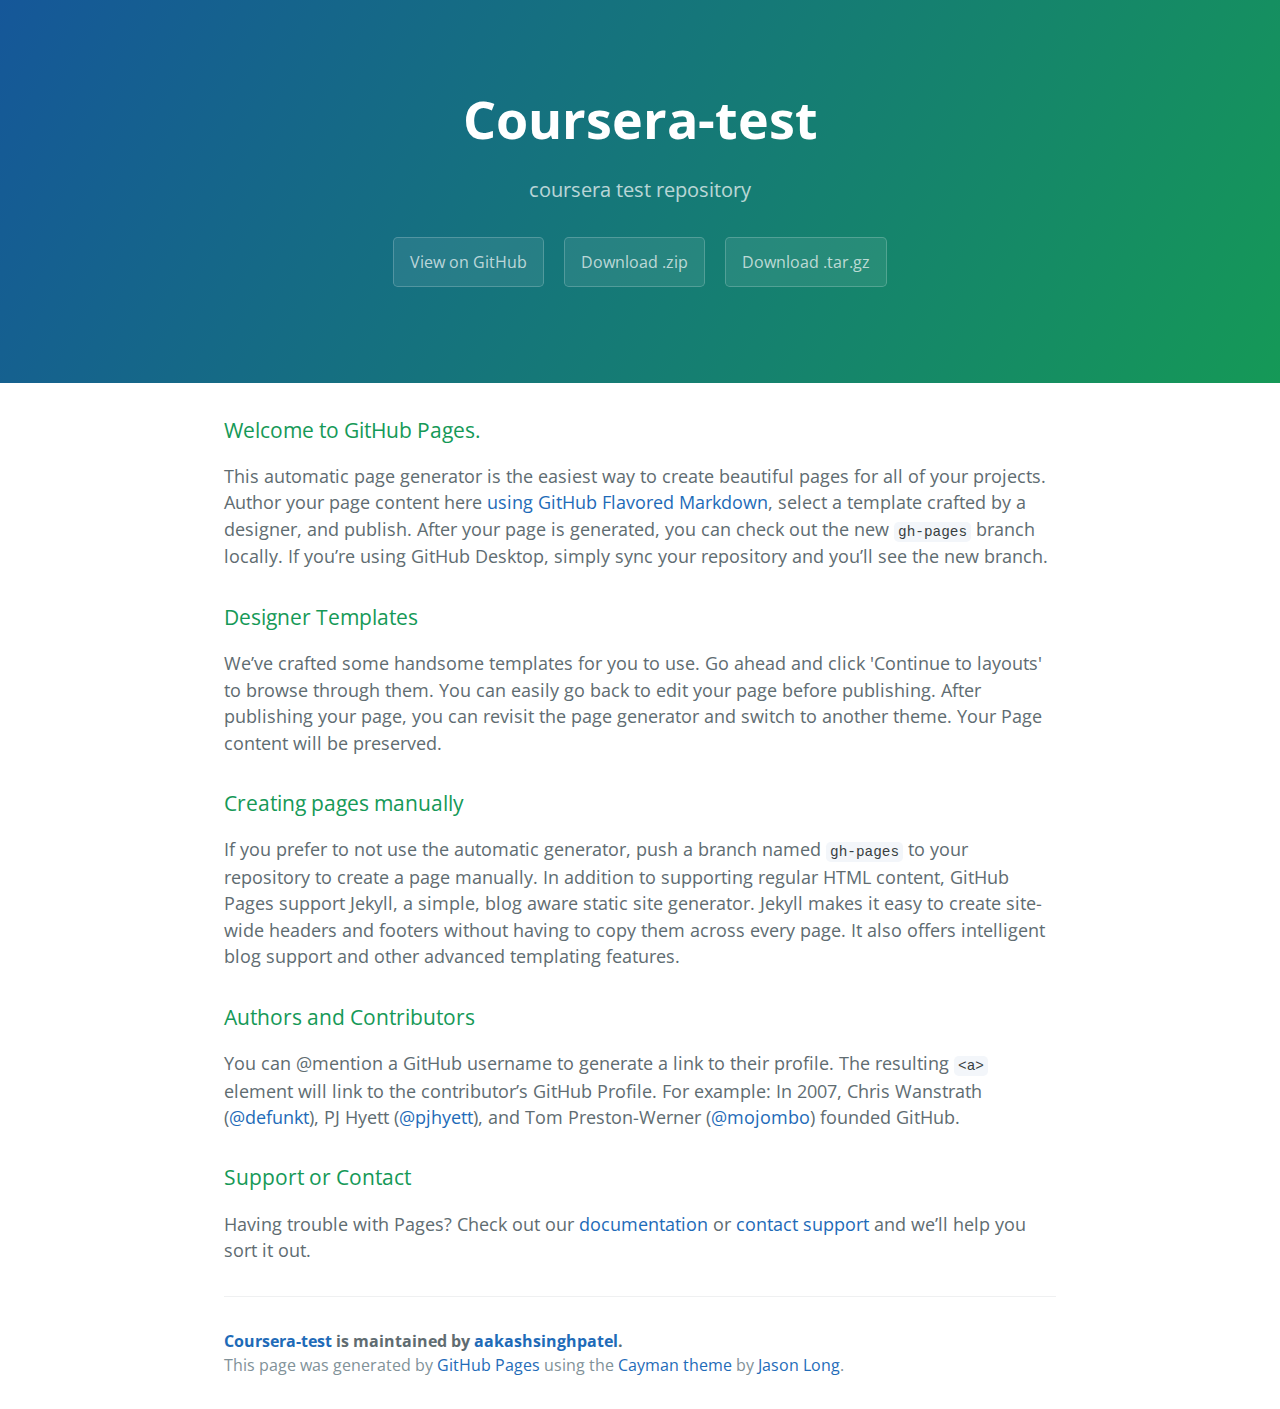
<file: index.html>
<!DOCTYPE html>
<html lang="en-us">
  <head>
    <meta charset="UTF-8">
    <title>Coursera-test by aakashsinghpatel</title>
    <meta name="viewport" content="width=device-width, initial-scale=1">
    <link rel="stylesheet" type="text/css" href="stylesheets/normalize.css" media="screen">
    <link href='https://fonts.googleapis.com/css?family=Open+Sans:400,700' rel='stylesheet' type='text/css'>
    <link rel="stylesheet" type="text/css" href="stylesheets/stylesheet.css" media="screen">
    <link rel="stylesheet" type="text/css" href="stylesheets/github-light.css" media="screen">
  </head>
  <body>
    <section class="page-header">
      <h1 class="project-name">Coursera-test</h1>
      <h2 class="project-tagline">coursera test repository</h2>
      <a href="https://github.com/aakashsinghpatel/coursera-test" class="btn">View on GitHub</a>
      <a href="https://github.com/aakashsinghpatel/coursera-test/zipball/master" class="btn">Download .zip</a>
      <a href="https://github.com/aakashsinghpatel/coursera-test/tarball/master" class="btn">Download .tar.gz</a>
    </section>

    <section class="main-content">
      <h3>
<a id="welcome-to-github-pages" class="anchor" href="#welcome-to-github-pages" aria-hidden="true"><span aria-hidden="true" class="octicon octicon-link"></span></a>Welcome to GitHub Pages.</h3>

<p>This automatic page generator is the easiest way to create beautiful pages for all of your projects. Author your page content here <a href="https://guides.github.com/features/mastering-markdown/">using GitHub Flavored Markdown</a>, select a template crafted by a designer, and publish. After your page is generated, you can check out the new <code>gh-pages</code> branch locally. If you’re using GitHub Desktop, simply sync your repository and you’ll see the new branch.</p>

<h3>
<a id="designer-templates" class="anchor" href="#designer-templates" aria-hidden="true"><span aria-hidden="true" class="octicon octicon-link"></span></a>Designer Templates</h3>

<p>We’ve crafted some handsome templates for you to use. Go ahead and click 'Continue to layouts' to browse through them. You can easily go back to edit your page before publishing. After publishing your page, you can revisit the page generator and switch to another theme. Your Page content will be preserved.</p>

<h3>
<a id="creating-pages-manually" class="anchor" href="#creating-pages-manually" aria-hidden="true"><span aria-hidden="true" class="octicon octicon-link"></span></a>Creating pages manually</h3>

<p>If you prefer to not use the automatic generator, push a branch named <code>gh-pages</code> to your repository to create a page manually. In addition to supporting regular HTML content, GitHub Pages support Jekyll, a simple, blog aware static site generator. Jekyll makes it easy to create site-wide headers and footers without having to copy them across every page. It also offers intelligent blog support and other advanced templating features.</p>

<h3>
<a id="authors-and-contributors" class="anchor" href="#authors-and-contributors" aria-hidden="true"><span aria-hidden="true" class="octicon octicon-link"></span></a>Authors and Contributors</h3>

<p>You can @mention a GitHub username to generate a link to their profile. The resulting <code>&lt;a&gt;</code> element will link to the contributor’s GitHub Profile. For example: In 2007, Chris Wanstrath (<a href="https://github.com/defunkt" class="user-mention">@defunkt</a>), PJ Hyett (<a href="https://github.com/pjhyett" class="user-mention">@pjhyett</a>), and Tom Preston-Werner (<a href="https://github.com/mojombo" class="user-mention">@mojombo</a>) founded GitHub.</p>

<h3>
<a id="support-or-contact" class="anchor" href="#support-or-contact" aria-hidden="true"><span aria-hidden="true" class="octicon octicon-link"></span></a>Support or Contact</h3>

<p>Having trouble with Pages? Check out our <a href="https://help.github.com/pages">documentation</a> or <a href="https://github.com/contact">contact support</a> and we’ll help you sort it out.</p>

      <footer class="site-footer">
        <span class="site-footer-owner"><a href="https://github.com/aakashsinghpatel/coursera-test">Coursera-test</a> is maintained by <a href="https://github.com/aakashsinghpatel">aakashsinghpatel</a>.</span>

        <span class="site-footer-credits">This page was generated by <a href="https://pages.github.com">GitHub Pages</a> using the <a href="https://github.com/jasonlong/cayman-theme">Cayman theme</a> by <a href="https://twitter.com/jasonlong">Jason Long</a>.</span>
      </footer>

    </section>

  
  </body>
</html>
</file>
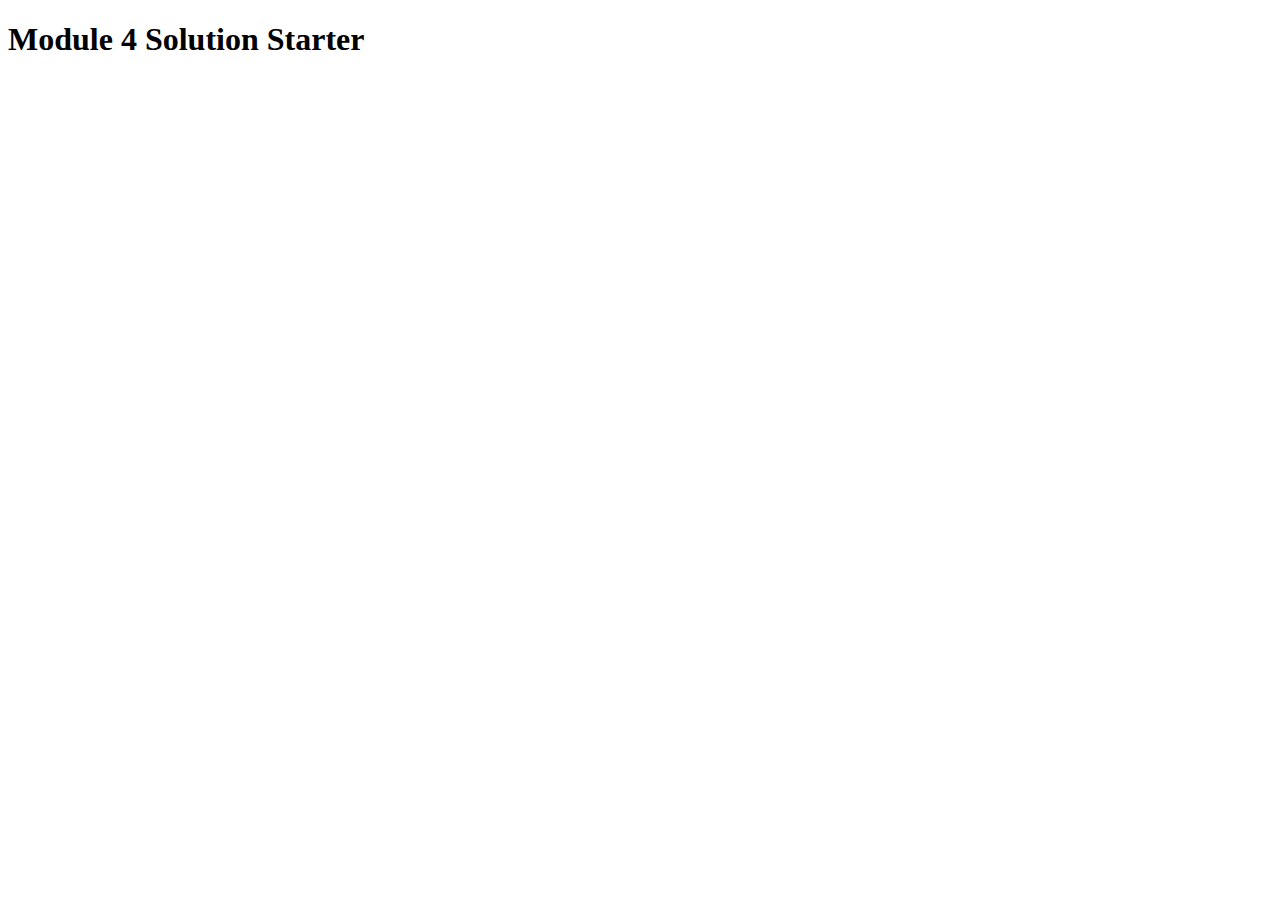
<file: module4-assignment-update/index.html>
<!DOCTYPE html>
<html>
<head>
  <meta charset="utf-8">
  <title>Module 4 Solution Starter</title>
  <script src="SpeakHello.js"></script>
  <script src="SpeakGoodBye.js"></script>
  <script src="script.js"></script>
</head>
<body>
  <h1>Module 4 Solution Starter</h1>
</body>
</html>
</file>
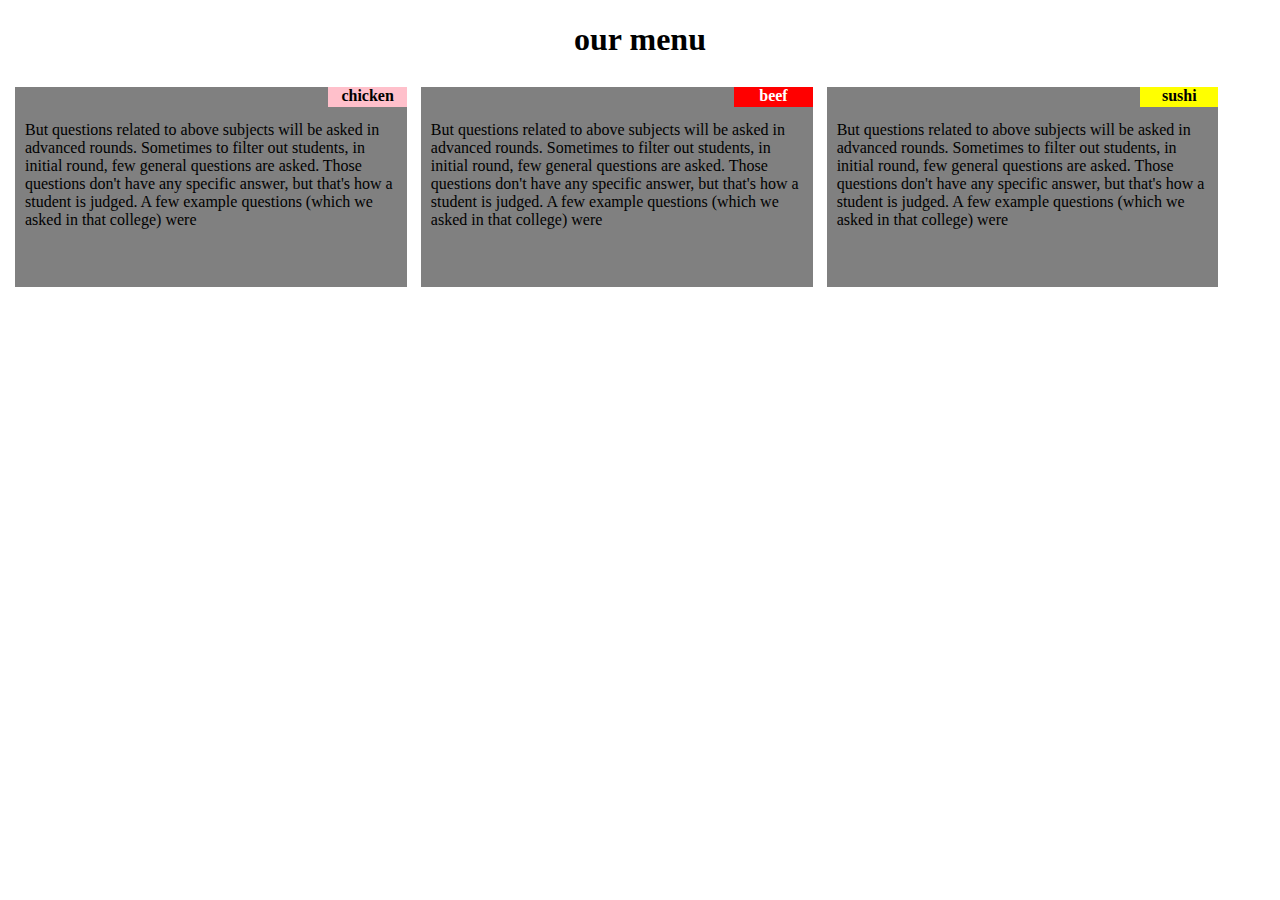
<file: module2-assignment/assign.html>
<!DOCTYPE html>
<html>
<head>
	<title> assign </title>
	<meta charset="utf-8">
	<link rel="stylesheet" type="text/css" href="module2-assign.css">
</head>
<body>
<h1> our menu</h1>
<div id ="row">
<section class="col-sm-4 col-md-6 col-lg-12">
	<div id ="pink">
		chicken
	</div>
	<br>
	<p>
	But questions related to above subjects will be asked in advanced rounds. Sometimes to filter out students, in initial round, few general questions are asked. Those questions don't have any specific answer, but that's how a student is judged. A few example questions (which we asked in that college) were
</p>
</section>
<section class="col-sm-4 col-md-6 col-lg-12">
	<div id ="red">
	beef	
	</div>
	<br><p>
	But questions related to above subjects will be asked in advanced rounds. Sometimes to filter out students, in initial round, few general questions are asked. Those questions don't have any specific answer, but that's how a student is judged. A few example questions (which we asked in that college) were
</p></section>
<section class="col-sm-4 col-md-6 full col-lg-12">
	<div id ="yellow">
		sushi
	</div>
	<br>
<p>But questions related to above subjects will be asked in advanced rounds. Sometimes to filter out students, in initial round, few general questions are asked. Those questions don't have any specific answer, but that's how a student is judged. A few example questions (which we asked in that college) were
</p></section>
</div>
</body>
</html>
</file>
<file: stylesheets/stylesheet.css>
* {
  box-sizing: border-box; }

body {
  padding: 0;
  margin: 0;
  font-family: "Open Sans", "Helvetica Neue", Helvetica, Arial, sans-serif;
  font-size: 16px;
  line-height: 1.5;
  color: #606c71; }

a {
  color: #1e6bb8;
  text-decoration: none; }
  a:hover {
    text-decoration: underline; }

.btn {
  display: inline-block;
  margin-bottom: 1rem;
  color: rgba(255, 255, 255, 0.7);
  background-color: rgba(255, 255, 255, 0.08);
  border-color: rgba(255, 255, 255, 0.2);
  border-style: solid;
  border-width: 1px;
  border-radius: 0.3rem;
  transition: color 0.2s, background-color 0.2s, border-color 0.2s; }
  .btn + .btn {
    margin-left: 1rem; }

.btn:hover {
  color: rgba(255, 255, 255, 0.8);
  text-decoration: none;
  background-color: rgba(255, 255, 255, 0.2);
  border-color: rgba(255, 255, 255, 0.3); }

@media screen and (min-width: 64em) {
  .btn {
    padding: 0.75rem 1rem; } }

@media screen and (min-width: 42em) and (max-width: 64em) {
  .btn {
    padding: 0.6rem 0.9rem;
    font-size: 0.9rem; } }

@media screen and (max-width: 42em) {
  .btn {
    display: block;
    width: 100%;
    padding: 0.75rem;
    font-size: 0.9rem; }
    .btn + .btn {
      margin-top: 1rem;
      margin-left: 0; } }

.page-header {
  color: #fff;
  text-align: center;
  background-color: #159957;
  background-image: linear-gradient(120deg, #155799, #159957); }

@media screen and (min-width: 64em) {
  .page-header {
    padding: 5rem 6rem; } }

@media screen and (min-width: 42em) and (max-width: 64em) {
  .page-header {
    padding: 3rem 4rem; } }

@media screen and (max-width: 42em) {
  .page-header {
    padding: 2rem 1rem; } }

.project-name {
  margin-top: 0;
  margin-bottom: 0.1rem; }

@media screen and (min-width: 64em) {
  .project-name {
    font-size: 3.25rem; } }

@media screen and (min-width: 42em) and (max-width: 64em) {
  .project-name {
    font-size: 2.25rem; } }

@media screen and (max-width: 42em) {
  .project-name {
    font-size: 1.75rem; } }

.project-tagline {
  margin-bottom: 2rem;
  font-weight: normal;
  opacity: 0.7; }

@media screen and (min-width: 64em) {
  .project-tagline {
    font-size: 1.25rem; } }

@media screen and (min-width: 42em) and (max-width: 64em) {
  .project-tagline {
    font-size: 1.15rem; } }

@media screen and (max-width: 42em) {
  .project-tagline {
    font-size: 1rem; } }

.main-content :first-child {
  margin-top: 0; }
.main-content img {
  max-width: 100%; }
.main-content h1, .main-content h2, .main-content h3, .main-content h4, .main-content h5, .main-content h6 {
  margin-top: 2rem;
  margin-bottom: 1rem;
  font-weight: normal;
  color: #159957; }
.main-content p {
  margin-bottom: 1em; }
.main-content code {
  padding: 2px 4px;
  font-family: Consolas, "Liberation Mono", Menlo, Courier, monospace;
  font-size: 0.9rem;
  color: #383e41;
  background-color: #f3f6fa;
  border-radius: 0.3rem; }
.main-content pre {
  padding: 0.8rem;
  margin-top: 0;
  margin-bottom: 1rem;
  font: 1rem Consolas, "Liberation Mono", Menlo, Courier, monospace;
  color: #567482;
  word-wrap: normal;
  background-color: #f3f6fa;
  border: solid 1px #dce6f0;
  border-radius: 0.3rem; }
  .main-content pre > code {
    padding: 0;
    margin: 0;
    font-size: 0.9rem;
    color: #567482;
    word-break: normal;
    white-space: pre;
    background: transparent;
    border: 0; }
.main-content .highlight {
  margin-bottom: 1rem; }
  .main-content .highlight pre {
    margin-bottom: 0;
    word-break: normal; }
.main-content .highlight pre, .main-content pre {
  padding: 0.8rem;
  overflow: auto;
  font-size: 0.9rem;
  line-height: 1.45;
  border-radius: 0.3rem; }
.main-content pre code, .main-content pre tt {
  display: inline;
  max-width: initial;
  padding: 0;
  margin: 0;
  overflow: initial;
  line-height: inherit;
  word-wrap: normal;
  background-color: transparent;
  border: 0; }
  .main-content pre code:before, .main-content pre code:after, .main-content pre tt:before, .main-content pre tt:after {
    content: normal; }
.main-content ul, .main-content ol {
  margin-top: 0; }
.main-content blockquote {
  padding: 0 1rem;
  margin-left: 0;
  color: #819198;
  border-left: 0.3rem solid #dce6f0; }
  .main-content blockquote > :first-child {
    margin-top: 0; }
  .main-content blockquote > :last-child {
    margin-bottom: 0; }
.main-content table {
  display: block;
  width: 100%;
  overflow: auto;
  word-break: normal;
  word-break: keep-all; }
  .main-content table th {
    font-weight: bold; }
  .main-content table th, .main-content table td {
    padding: 0.5rem 1rem;
    border: 1px solid #e9ebec; }
.main-content dl {
  padding: 0; }
  .main-content dl dt {
    padding: 0;
    margin-top: 1rem;
    font-size: 1rem;
    font-weight: bold; }
  .main-content dl dd {
    padding: 0;
    margin-bottom: 1rem; }
.main-content hr {
  height: 2px;
  padding: 0;
  margin: 1rem 0;
  background-color: #eff0f1;
  border: 0; }

@media screen and (min-width: 64em) {
  .main-content {
    max-width: 64rem;
    padding: 2rem 6rem;
    margin: 0 auto;
    font-size: 1.1rem; } }

@media screen and (min-width: 42em) and (max-width: 64em) {
  .main-content {
    padding: 2rem 4rem;
    font-size: 1.1rem; } }

@media screen and (max-width: 42em) {
  .main-content {
    padding: 2rem 1rem;
    font-size: 1rem; } }

.site-footer {
  padding-top: 2rem;
  margin-top: 2rem;
  border-top: solid 1px #eff0f1; }

.site-footer-owner {
  display: block;
  font-weight: bold; }

.site-footer-credits {
  color: #819198; }

@media screen and (min-width: 64em) {
  .site-footer {
    font-size: 1rem; } }

@media screen and (min-width: 42em) and (max-width: 64em) {
  .site-footer {
    font-size: 1rem; } }

@media screen and (max-width: 42em) {
  .site-footer {
    font-size: 0.9rem; } }
</file>
<file: stylesheets/github-light.css>
/*
The MIT License (MIT)

Copyright (c) 2016 GitHub, Inc.

Permission is hereby granted, free of charge, to any person obtaining a copy
of this software and associated documentation files (the "Software"), to deal
in the Software without restriction, including without limitation the rights
to use, copy, modify, merge, publish, distribute, sublicense, and/or sell
copies of the Software, and to permit persons to whom the Software is
furnished to do so, subject to the following conditions:

The above copyright notice and this permission notice shall be included in all
copies or substantial portions of the Software.

THE SOFTWARE IS PROVIDED "AS IS", WITHOUT WARRANTY OF ANY KIND, EXPRESS OR
IMPLIED, INCLUDING BUT NOT LIMITED TO THE WARRANTIES OF MERCHANTABILITY,
FITNESS FOR A PARTICULAR PURPOSE AND NONINFRINGEMENT. IN NO EVENT SHALL THE
AUTHORS OR COPYRIGHT HOLDERS BE LIABLE FOR ANY CLAIM, DAMAGES OR OTHER
LIABILITY, WHETHER IN AN ACTION OF CONTRACT, TORT OR OTHERWISE, ARISING FROM,
OUT OF OR IN CONNECTION WITH THE SOFTWARE OR THE USE OR OTHER DEALINGS IN THE
SOFTWARE.

*/

.pl-c /* comment */ {
  color: #969896;
}

.pl-c1 /* constant, variable.other.constant, support, meta.property-name, support.constant, support.variable, meta.module-reference, markup.raw, meta.diff.header */,
.pl-s .pl-v /* string variable */ {
  color: #0086b3;
}

.pl-e /* entity */,
.pl-en /* entity.name */ {
  color: #795da3;
}

.pl-smi /* variable.parameter.function, storage.modifier.package, storage.modifier.import, storage.type.java, variable.other */,
.pl-s .pl-s1 /* string source */ {
  color: #333;
}

.pl-ent /* entity.name.tag */ {
  color: #63a35c;
}

.pl-k /* keyword, storage, storage.type */ {
  color: #a71d5d;
}

.pl-s /* string */,
.pl-pds /* punctuation.definition.string, string.regexp.character-class */,
.pl-s .pl-pse .pl-s1 /* string punctuation.section.embedded source */,
.pl-sr /* string.regexp */,
.pl-sr .pl-cce /* string.regexp constant.character.escape */,
.pl-sr .pl-sre /* string.regexp source.ruby.embedded */,
.pl-sr .pl-sra /* string.regexp string.regexp.arbitrary-repitition */ {
  color: #183691;
}

.pl-v /* variable */ {
  color: #ed6a43;
}

.pl-id /* invalid.deprecated */ {
  color: #b52a1d;
}

.pl-ii /* invalid.illegal */ {
  color: #f8f8f8;
  background-color: #b52a1d;
}

.pl-sr .pl-cce /* string.regexp constant.character.escape */ {
  font-weight: bold;
  color: #63a35c;
}

.pl-ml /* markup.list */ {
  color: #693a17;
}

.pl-mh /* markup.heading */,
.pl-mh .pl-en /* markup.heading entity.name */,
.pl-ms /* meta.separator */ {
  font-weight: bold;
  color: #1d3e81;
}

.pl-mq /* markup.quote */ {
  color: #008080;
}

.pl-mi /* markup.italic */ {
  font-style: italic;
  color: #333;
}

.pl-mb /* markup.bold */ {
  font-weight: bold;
  color: #333;
}

.pl-md /* markup.deleted, meta.diff.header.from-file */ {
  color: #bd2c00;
  background-color: #ffecec;
}

.pl-mi1 /* markup.inserted, meta.diff.header.to-file */ {
  color: #55a532;
  background-color: #eaffea;
}

.pl-mdr /* meta.diff.range */ {
  font-weight: bold;
  color: #795da3;
}

.pl-mo /* meta.output */ {
  color: #1d3e81;
}
</file>
<file: module2-assignment/module2-assign.css>
* {
	  	  box-sizing : border-box ;
	      }
		 section
		      {
			height:200px ;
			margin:7px ;
			overflow : auto ;
			background : grey ;
			position : relative ;
			padding-left : 5px ;
			padding-right : 5px ;
			padding-bottom : 5px ;
			border: 1px bold black ;		     
		     }
		     p{
		     	overflow: auto;
		      padding-left: 5px;
		      padding-right: 5px;
		     }
		 
		 h1{
			text-align: center;
			 }

		#pink
		    {
			background: pink;
			text-align: center;
		    }

		#red{
			background: red;
			text-align: center;
			color: white;
		    }

		#yellow
		{
			background: yellow;
			text-align: center;
		}
		section div{
			position: absolute;
				height: 20px;
			width:20%;
			left: 80%;
			font-weight: bold;
		}
		#row{
			width: 100%;
		    }
		@media (min-width: 992px)
		{
			.col-sm-4{
				float:left;
				width:31%;
			}
		}
		@media (min-width: 768px) and (max-width: 991px)
		{   
			.col-md-6{
				float: left;
			width:48%;
		}
		.full{
			width: 98%;
		}
		
		}
		@media (max-width: 767px)
		{
		.col-lg-12{
				float: left;
				width: 100%;
			}
		}
</file>
